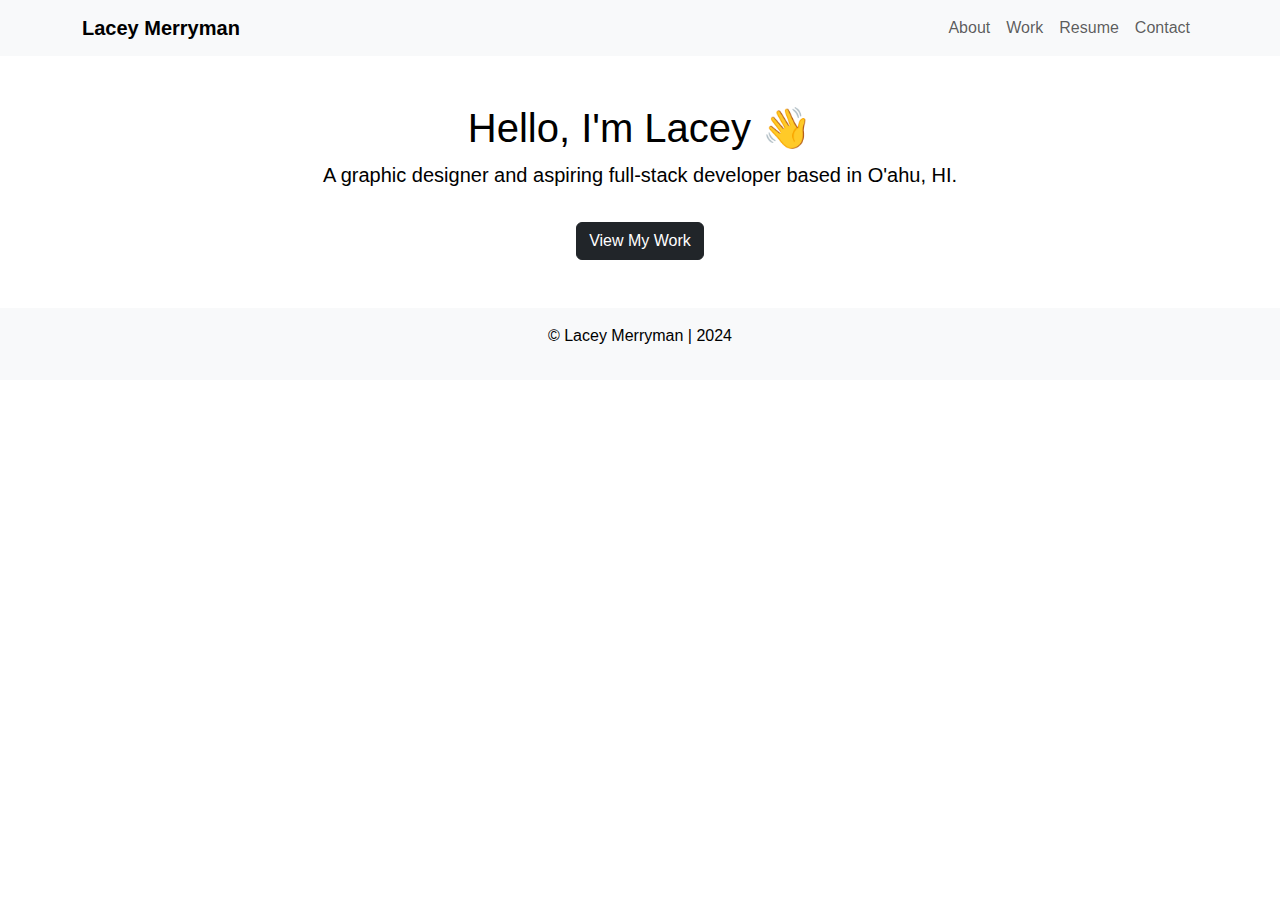
<file: index.HTML>
<!DOCTYPE html>
<html lang="en">
<head>
  <meta charset="UTF-8" />
  <meta name="viewport" content="width=device-width, initial-scale=1.0"/>
  <link href="https://cdn.jsdelivr.net/npm/bootstrap@5.1.3/dist/css/bootstrap.min.css" rel="stylesheet"/>
  <title>Lacey Merryman | Portfolio</title>
  <style>
    body {
      background-color: #ffffff;
      color: #000000;
      font-family: 'Helvetica Neue', Helvetica, Arial, sans-serif;
    }
    .navbar-brand {
      font-weight: bold;
    }
  </style>
</head>
<body>

<nav class="navbar navbar-expand-lg navbar-light bg-light">
  <div class="container">
    <a class="navbar-brand" href="index.html">Lacey Merryman</a>
    <button class="navbar-toggler" type="button" data-bs-toggle="collapse" data-bs-target="#navbarNav">
      <span class="navbar-toggler-icon"></span>
    </button>
    <div class="collapse navbar-collapse" id="navbarNav">
      <ul class="navbar-nav ms-auto">
        <li class="nav-item"><a class="nav-link" href="about.html">About</a></li>
        <li class="nav-item"><a class="nav-link" href="work.html">Work</a></li>
        <li class="nav-item"><a class="nav-link" href="resume.html">Resume</a></li>
        <li class="nav-item"><a class="nav-link" href="contact.html">Contact</a></li>
      </ul>
    </div>
  </div>
</nav>

<div class="container text-center mt-5">
  <h1>Hello, I'm Lacey 👋</h1>
  <p class="lead">A graphic designer and aspiring full-stack developer based in O'ahu, HI.</p>
  <a href="work.html" class="btn btn-dark mt-3">View My Work</a>
</div>

<footer class="bg-light text-center py-3 mt-5">
  <p>&copy; Lacey Merryman | 2024</p>
</footer>

<script src="https://cdn.jsdelivr.net/npm/bootstrap@5.1.3/dist/js/bootstrap.bundle.min.js"></script>
</body>
</html>
</file>
